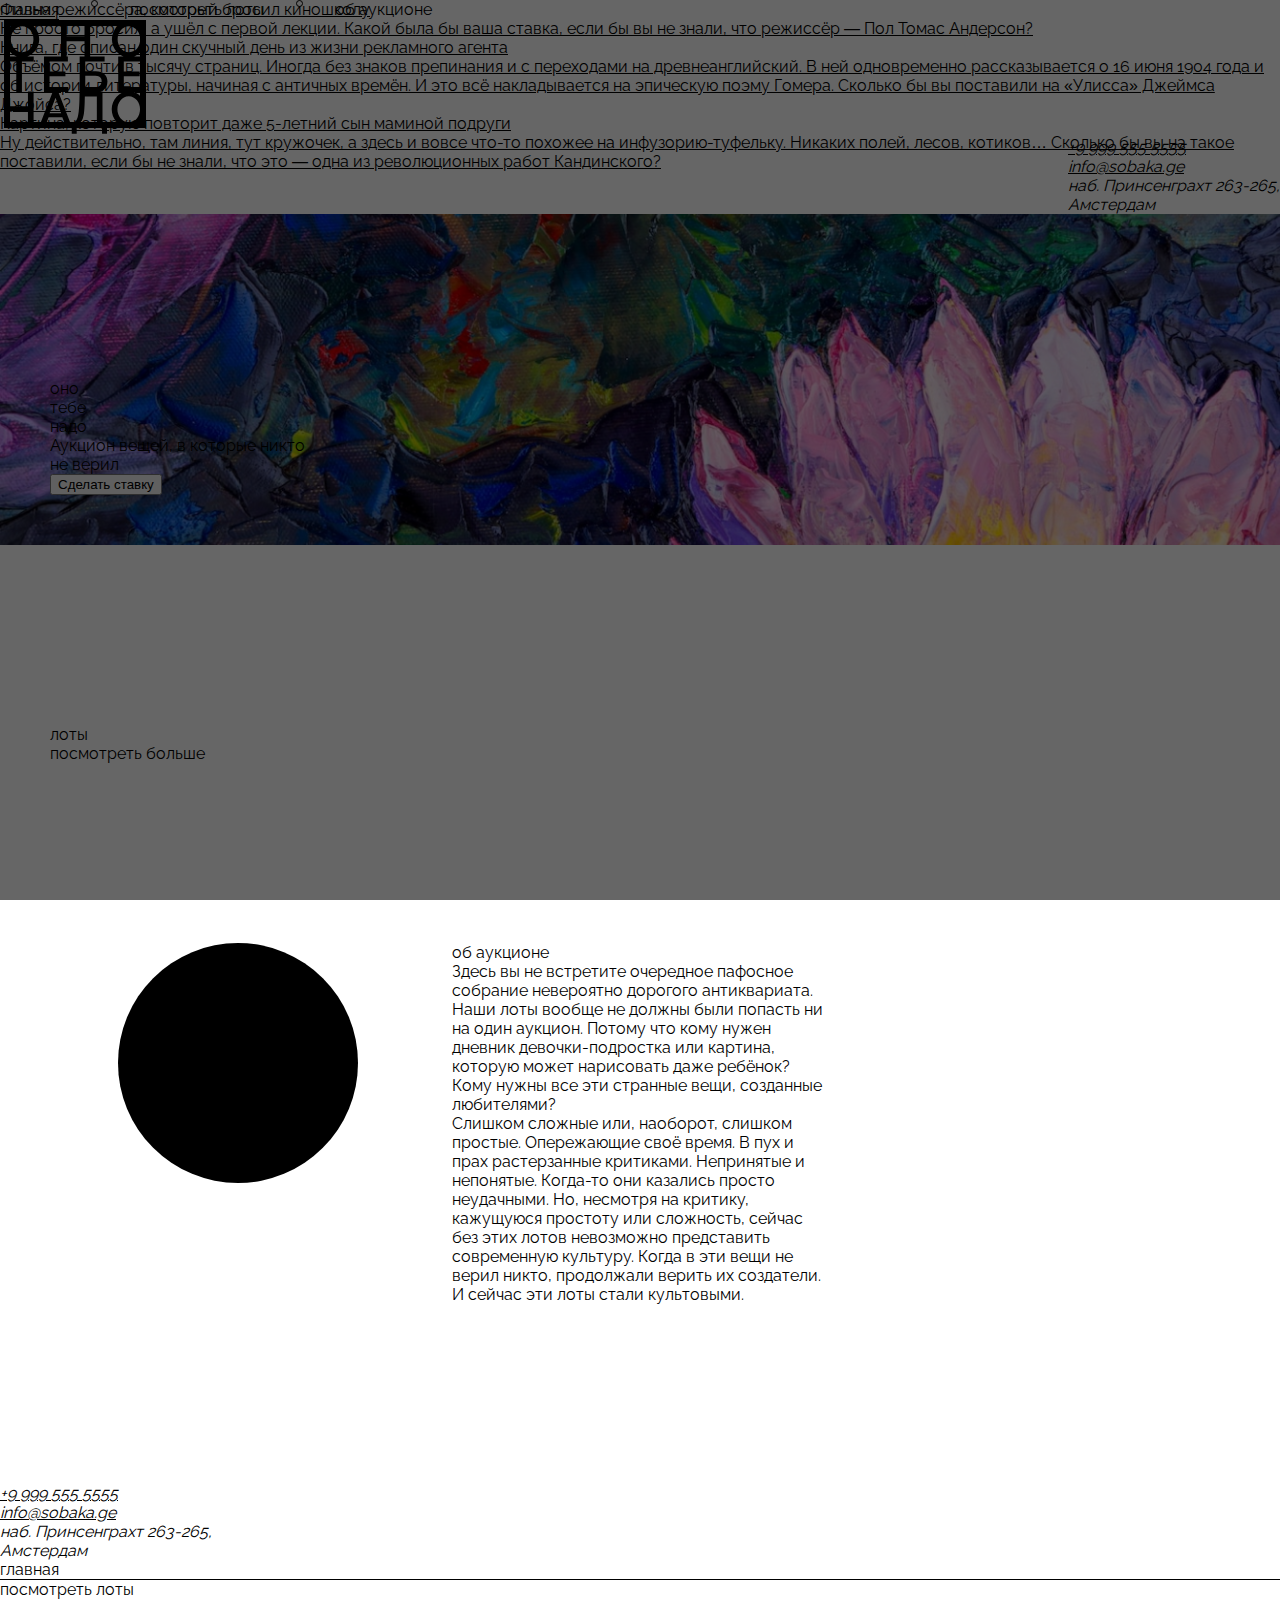
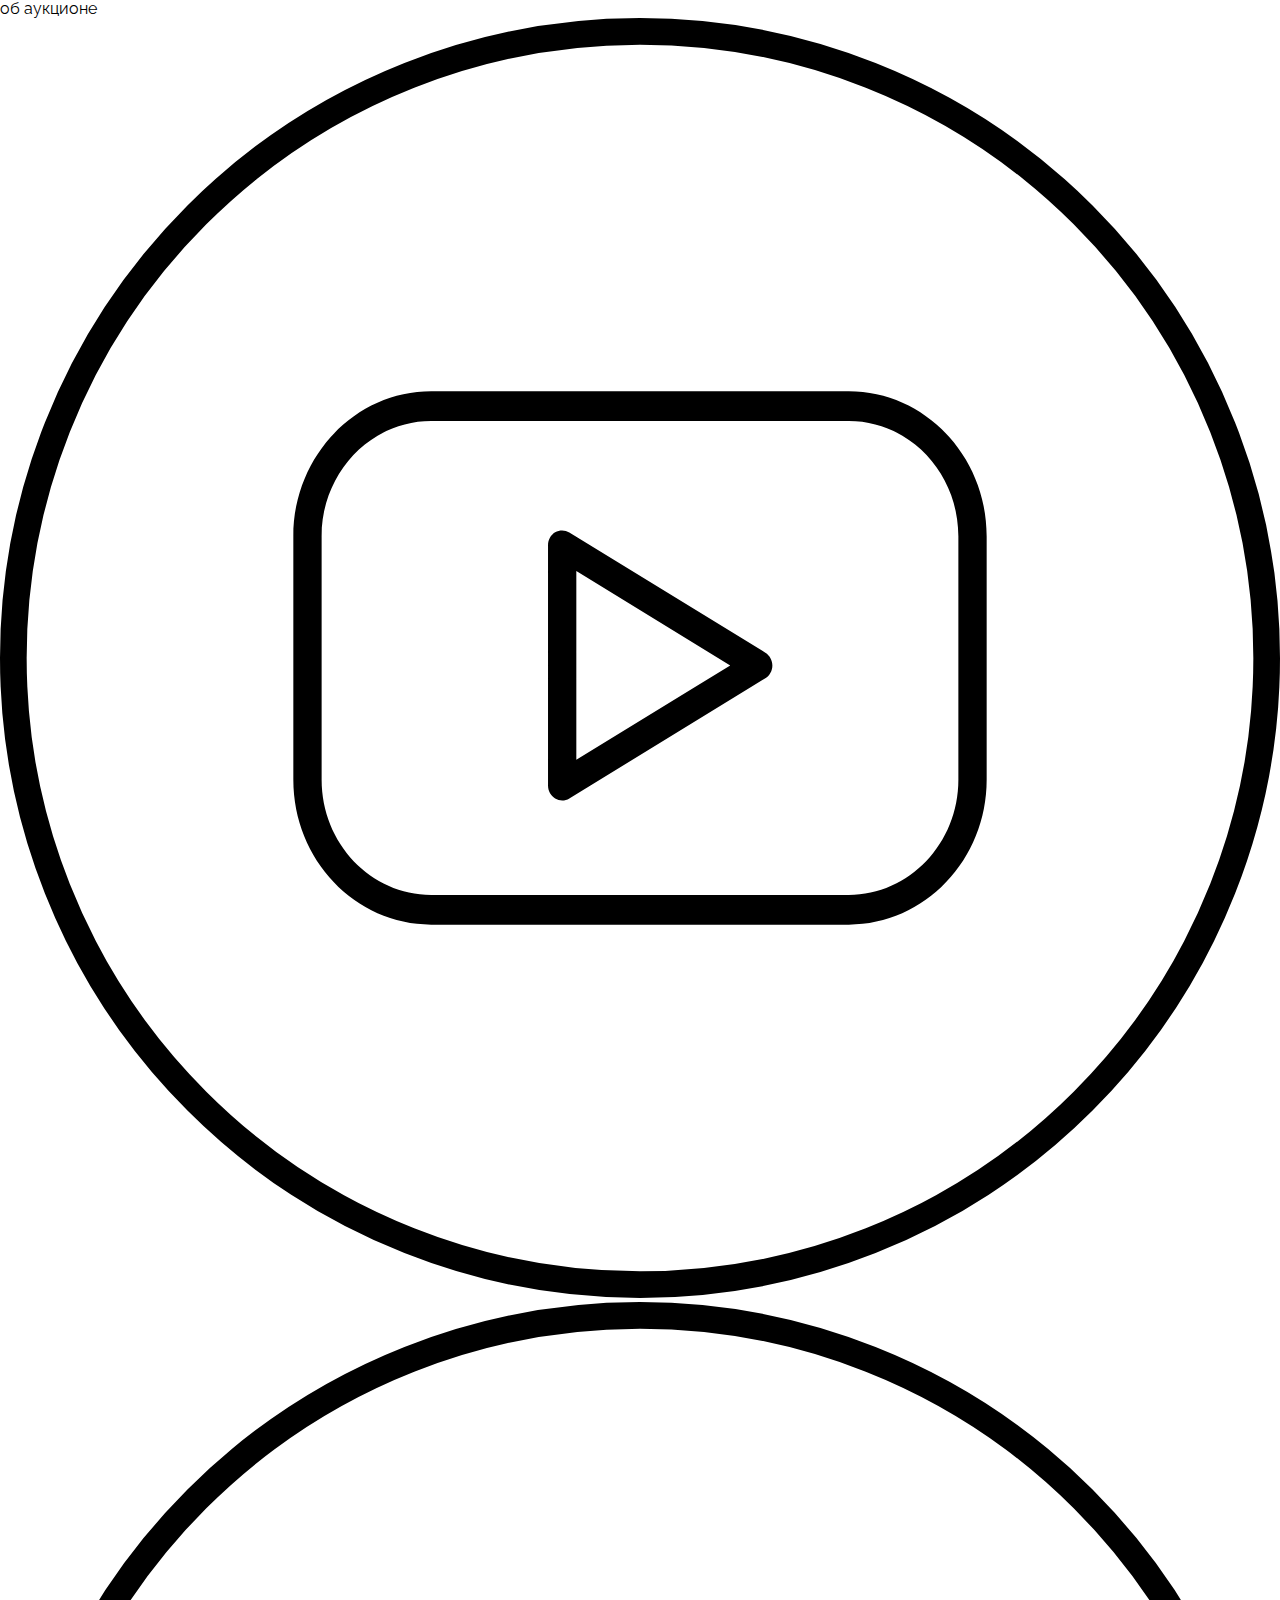
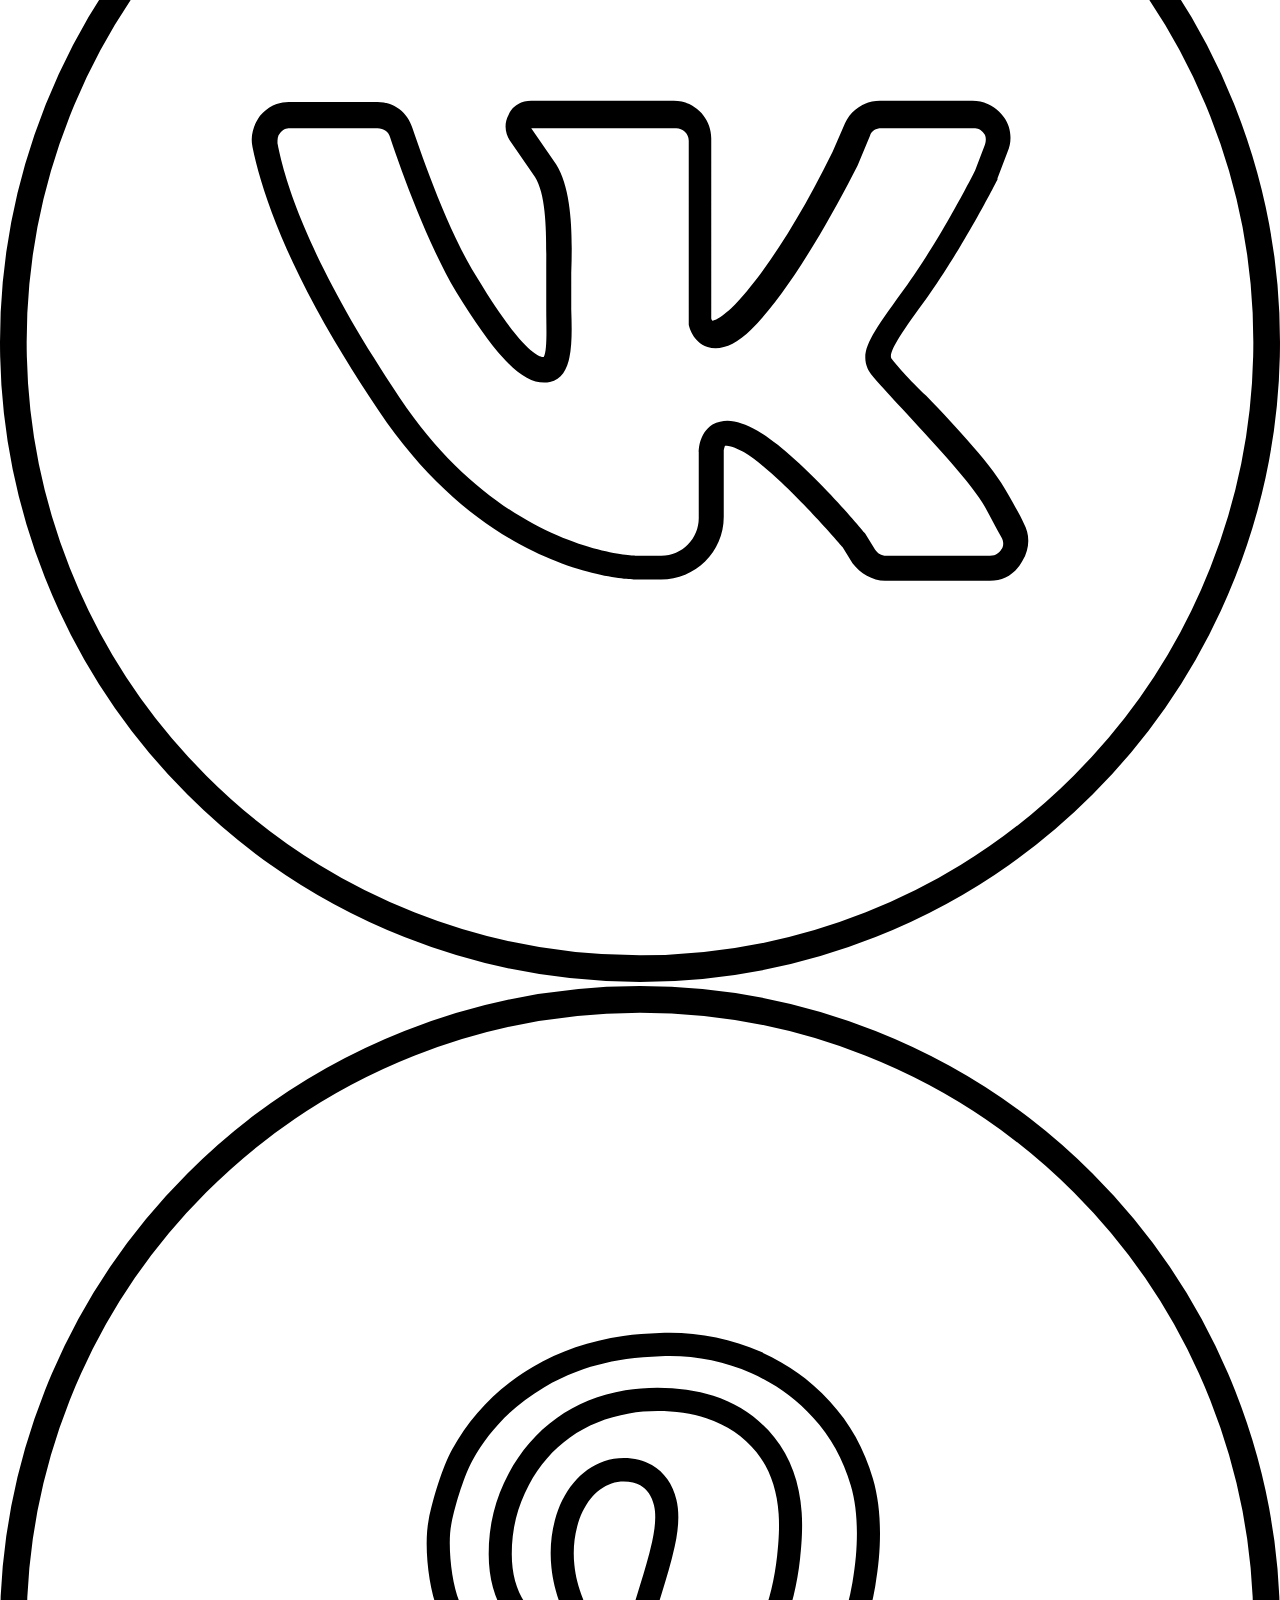
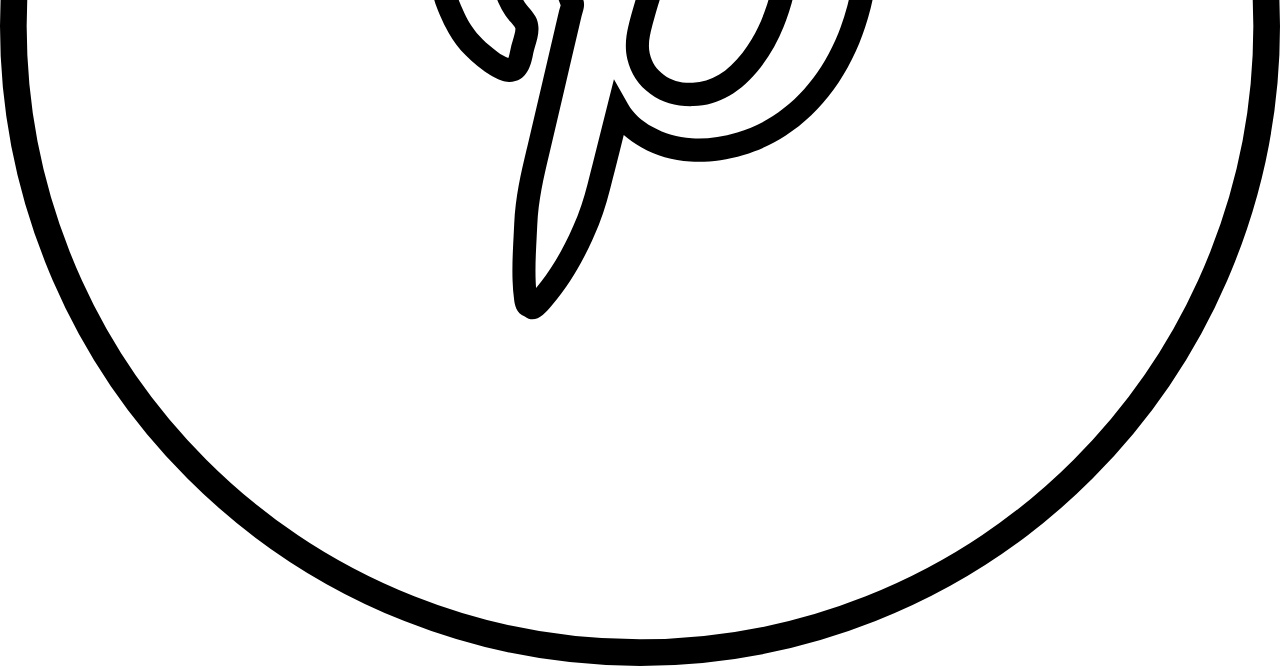
<file: index.html>
<!DOCTYPE html>
<html lang="ru">
  <head>
    <meta charset="UTF-8" />
    <meta http-equiv="X-UA-Compatible" content="IE=edge" />
    <meta name="viewport" content="width=device-width, initial-scale=1.0" />
    <link rel="stylesheet" href="/fonts/fonts.css">
    <link rel="stylesheet" href="/styles/global.css">
    <link rel="stylesheet" href="/styles/style.css">
    <title>Оно тебе надо — аукцион вещей, в которые никто не верил</title>
  </head>
  <body>
    <header>
      <div class="header__menu">
        <div class="header__links-list">
              <div class="header__link">
                <a href="#" style="text-decoration: none; color: black">главная</a>
              </div> 
              <svg class = "tochka" xmlns="http://www.w3.org/2000/svg" width="7" height="7" viewBox="0 0 7 7" fill="none">
                <circle cx="3.5" cy="3.5" r="3" stroke="black"/>
              </svg>
              <div class="header__link_active">
                <a href="#" style="text-decoration: none; color: black">посмотреть лоты</a>
              </div>
              <svg class = "tochka" xmlns="http://www.w3.org/2000/svg" width="7" height="7" viewBox="0 0 7 7" fill="none">
                <circle cx="3.5" cy="3.5" r="3" stroke="black"/>
              </svg>
              <div class="header__link_active">
                <a href="#" style="text-decoration: none; color: black">об аукционе</a>
              </div>
        </div>
        <div class="header__logo">
          <a href="#">
            <img src="/images/logo-black.svg" alt="#">
          </a>
        </div>
        <div class="header__address">
          <address>
            <a href="#" style="color: black">+9 999 555 5555 </a><br>
            <a href="#" style="color: black">info@sobaka.ge </a><br>
            наб. Принсенграхт 263-265,<br> Амстердам
          </address>
        </div>
      </div>
    </header>
    <main>
      <div class="blackout">
        <div class="cover">
          <div class="cover__1">
            <div class="block__text1">
              <span class="text_1">о<span class="letter-spacing">н<span class="letter-spacing-initial">о</span></span>
            </div>
          </div>
          <div class="cover__2">
            <div class="block__text2">
              <span class="text_2">те<span class="letter-spacing">б<span class="letter-spacing-initial">е</span></span></span>
            </div>
          </div>
          <div class="cover__3">
            <div class="block__text3">
              <span class="letter-spacing_nado">н<span class="letter-spacing_ad">ад</span><span class="text_o">о</span></span>
            </div>
          </div>
          <div class="cover__footer">
            <div class="cover__footer-text">
              Аукцион вещей, в которые никто <div class="word-space">не верил</div>
            </div>
            <button class="bet__button">Сделать ставку</button>
          </div>
        </div>
      </div>
    </main>
    <div class="lots">
      <div class="lots-title">лоты</div>
      <div class="overlay">
        <a class="overlay-lot1" href="#1">
          <div class="blackout-1">
            <div class="card-title-1">
              Фильм режиссёра, который бросил киношколу
            </div>
            <div class="card-text-1">
              Не просто бросил, а ушёл с первой лекции. 
              Какой была бы ваша ставка, если бы вы не знали, 
              что режиссёр — Пол Томас Андерсон?
            </div>
          </div>
        </a>
        <a class="overlay-lot2" href="#2">
          <div class="blackout-1">
            <div class="card-title-2">
              Книга, где описан один скучный день из жизни рекламного агента
            </div>
            <div class="card-text-2">
              Объёмом почти в тысячу страниц. 
              Иногда без знаков препинания и с переходами на 
              древнеанглийский. В ней одновременно рассказывается о 
              16 июня 1904 года и об истории литературы, начиная с 
              античных времён. И это всё накладывается на эпическую 
              поэму Гомера. Сколько бы вы поставили на «Улисса» 
              Джеймса Джойса?
            </div>
          </div>
        </a>
        <a class="overlay-lot3" href="#3">
          <div class="blackout-1">
            <div class="card-title-3">
              Картина, которую повторит даже 5-летний сын маминой подруги
            </div>
            <div class="card-text-3">
              Ну действительно, там линия, тут кружочек, 
              а здесь и вовсе что-то похожее на инфузорию-туфельку. 
              Никаких полей, лесов, котиков… Сколько бы вы на такое 
              поставили, если бы не знали, что это — одна из 
              революционных работ Кандинского?
            </div>
          </div>
        </a>
      </div>
      <a class="lots-footer" style="text-decoration: none;" href="#">посмотреть больше</a>
    </div>
    <div class="about">
      <div class="about__column1">
        <div class="about__logo-ellipse">
          <div class="about__logo"></div>
        </div>
      </div>
      <div class="about__column2">
        <div class="about__column">
          <div class="about__column2-title">
            об аукционе
          </div>
          <p class="about__column2-text">
            Здесь вы не встретите очередное пафосное 
            собрание невероятно дорогого антиквариата. 
            Наши лоты вообще не должны были попасть ни на 
            один аукцион. Потому что кому нужен дневник 
            девочки-подростка или картина, которую может 
            нарисовать даже ребёнок? Кому нужны все эти 
            странные вещи, созданные любителями?
          </p>
          <p class="about__column2-text2">
            Слишком сложные или, наоборот, слишком простые. 
            Опережающие своё время. В пух и прах растерзанные 
            критиками. Непринятые и непонятые. Когда-то они 
            казались просто неудачными. Но, несмотря на 
            критику, кажущуюся простоту или сложность, 
            сейчас без этих лотов невозможно представить 
            современную культуру. Когда в эти вещи не верил 
            никто, продолжали верить их создатели. И сейчас 
            эти лоты стали культовыми. 
          </p>
        </div>
      </div>
    </div>
    <footer>
      <address>
        <a href="#" style="color: black">+9 999 555 5555 </a><br>
        <a href="#" style="color: black">info@sobaka.ge </a><br>
        наб. Принсенграхт 263-265,<br> Амстердам
      </address>
      <div class="header__links-list-footer">
        <div class="header__link">
          <a href="#" style="text-decoration: none; color: black">главная</a>
        </div> 
        <div class="header__link_active">
          <a href="#" style="text-decoration: none; color: black">посмотреть лоты</a>
        </div>
        <div class="header__link_active">
          <a href="#" style="text-decoration: none; color: black">об аукционе</a>
        </div>
      </div>
        <div class="social">
          <a href="#youtube" class="social">
            <img src="/images/yt.svg" alt="">
          </a>
          <a href="#vk" class="social">
            <img src="/images/vk.svg" alt="">
          </a>
          <a href="#pintrest" class="social">
            <img src="/images/pinterest.svg" alt="">
          </a>
        </div>
    </footer>
  </body>
</html>
</file>
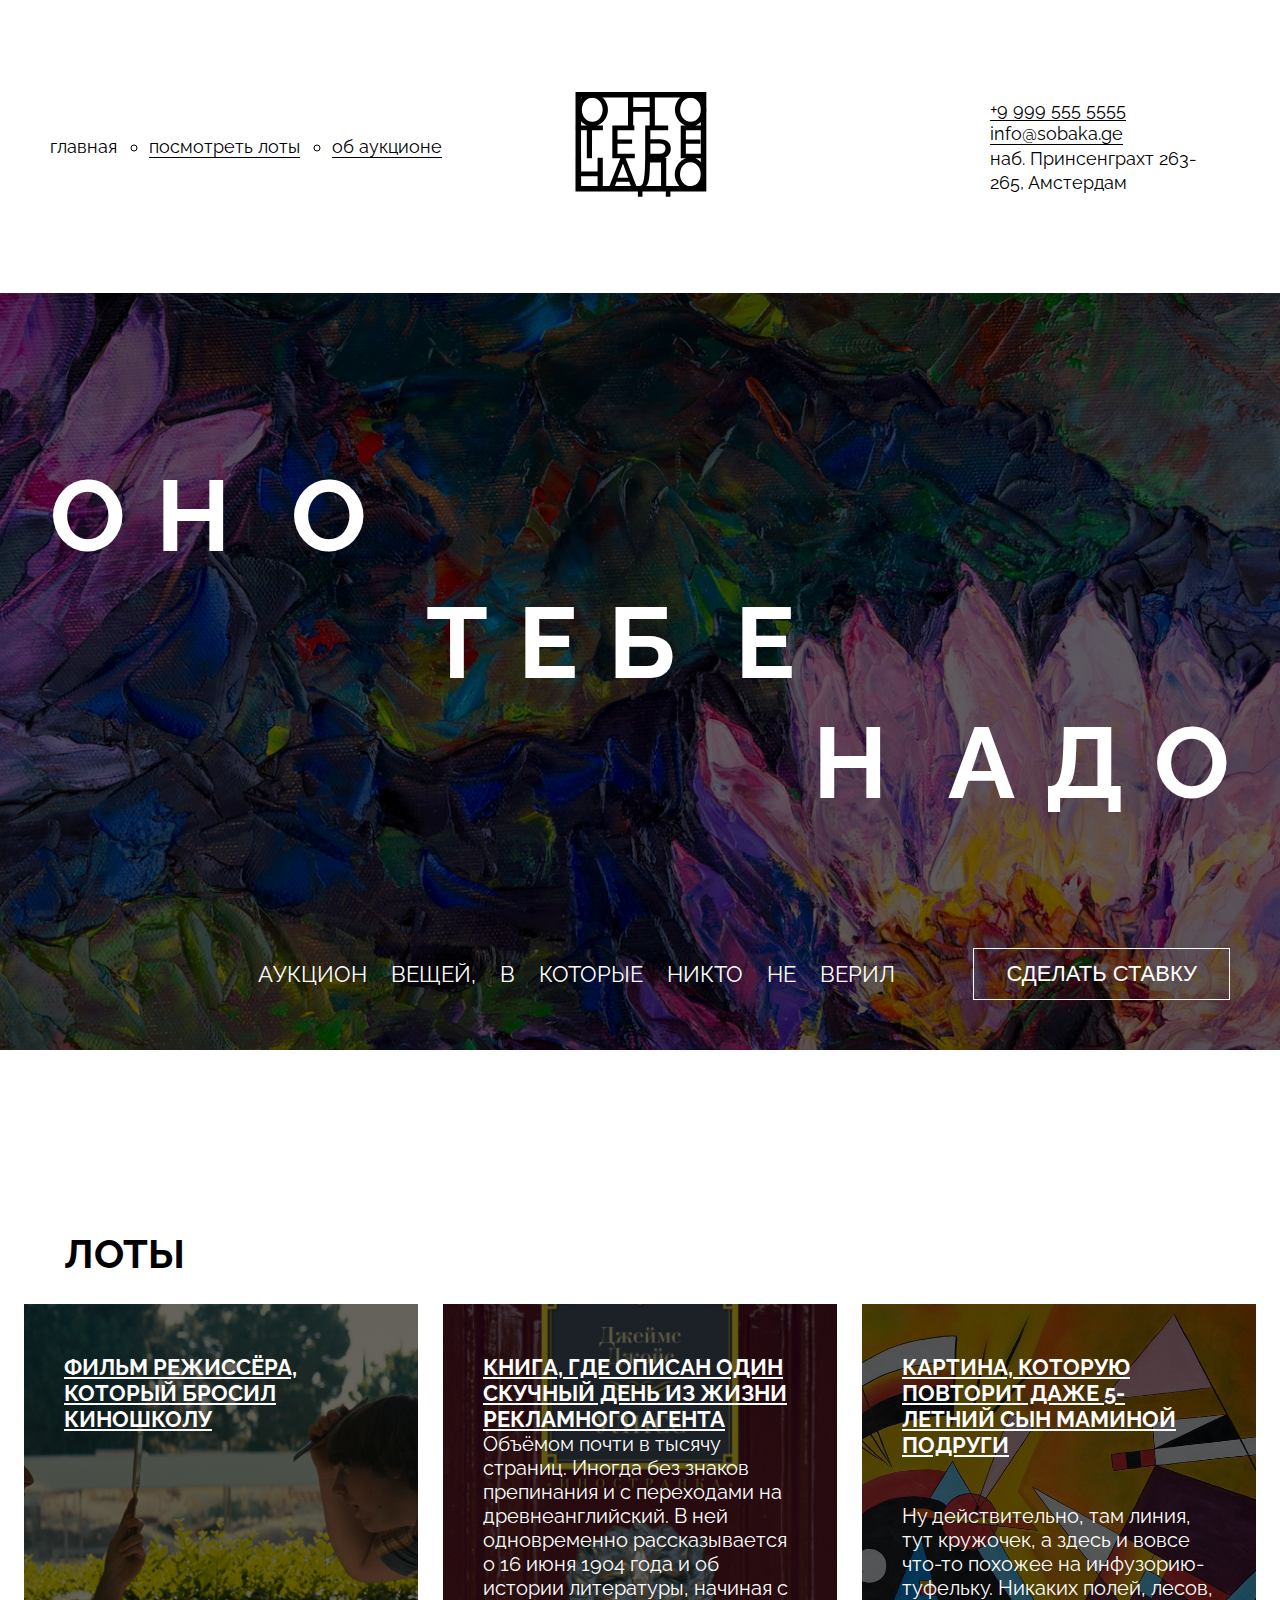
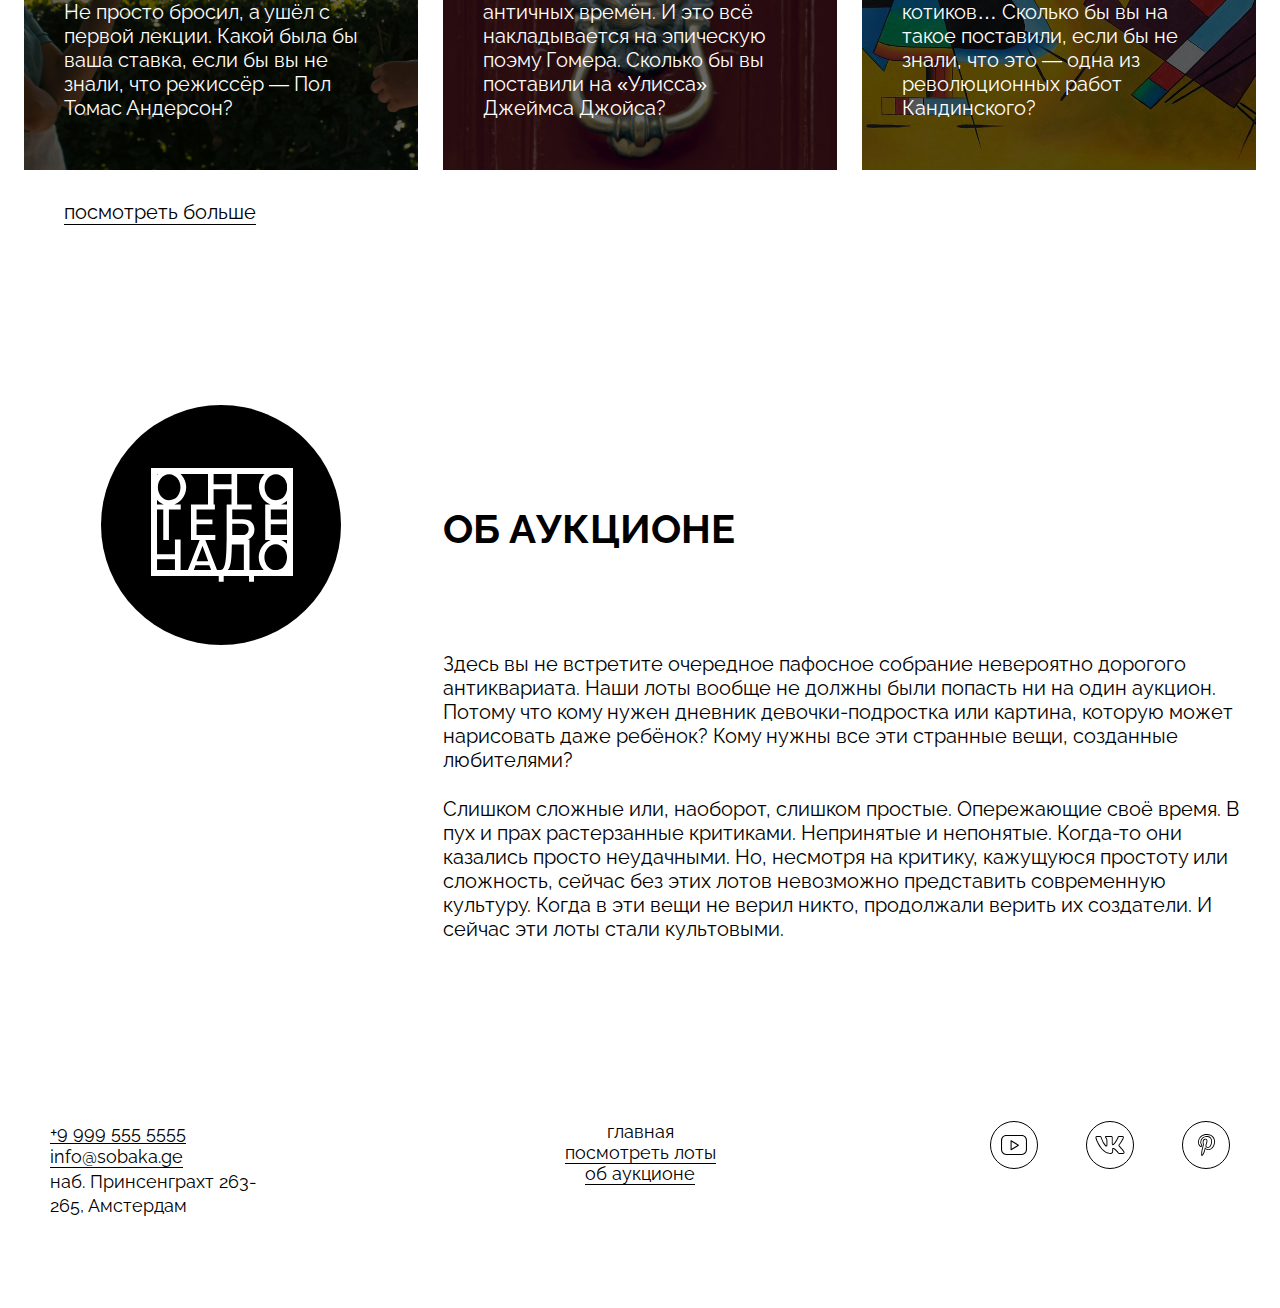
<file: hometask-02-v2/index.html>
<!DOCTYPE html>
<html lang="ru">
  <head>
    <meta charset="UTF-8" />
    <meta http-equiv="X-UA-Compatible" content="IE=edge" />
    <meta name="viewport" content="width=device-width, initial-scale=1.0" />
    <title>Оно тебе надо — аукцион вещей, в которые никто не верил</title>
    <link rel="stylesheet" href="./fonts/fonts.css" />
    <link rel="stylesheet" href="./styles/global.css" />
    <link rel="stylesheet" href="./styles/style.css" />
  </head>
  <body>
    <header class="header">
      <nav class="header__menu">
        <ul class="header__links-list">
          <!-- Ввожу модификатор для первого элемента, потому что студенты не умеют в псевдоклассы -->
          <li class="header__links-list-item header__links-list-item_no-bullit">
            <a class="header__link header__link_active">главная</a>
          </li>
          <li class="header__links-list-item">
            <a class="header__link" href="#0">посмотреть лоты</a>
          </li>
          <li class="header__links-list-item">
            <a class="header__link" href="#0">об аукционе</a>
          </li>
        </ul>
      </nav>
      <a class="header__logo">
        <img
          class="header__logo-image"
          src="./images/logo-black.svg"
          alt="Логотип аукциона"
          width="148"
          height="105"
        />
      </a>
      <address class="address header__address">
        <!-- Тут br, кажется это один из как раз нормальных случаев использования — в монолитном адресе. В противном случае придется сложнее с border-bottom и шириной блочного элемента -->
        <a href="tel:+99995555555">+9 999 555 5555</a><br />
        <a href="mailto:info@sobaka.ge">info@sobaka.ge</a>
        <p>наб. Принсенграхт 263-265, Амстердам</p>
      </address>
    </header>
    <main>
      <section class="cover">
        <!-- Добавляю обёртку, потому что они еще не умеют в псевдоэлементы, чтобы сделать оверлей,
        но это круто – уже тут начать мыслить оверлеем. В рекомендациях подметим этот момент,
        что тут ментальная модель должна посопротивляться от путого дива -->
        <div class="overlay"></div>
        <h1 class="cover__title">
          О<span class="letter-spacing-extended">но</span>
          <span class="aligned-text aligned-text_center"
            >те<span class="letter-spacing-extended">бе</span></span
          >
          <span class="aligned-text aligned-text_right"
            ><span class="letter-spacing-extended">н</span>ад<span
              class="no-letter-spacing"
              >о</span
            ></span
          >
        </h1>
        <div class="cover__description">
          <p class="cover__description-text">
            Аукцион вещей, в которые никто не верил
          </p>
          <button class="bet-button">Сделать ставку</button>
        </div>
      </section>
      <section class="lots">
        <h2 class="lots__heading">Лоты</h2>
        <ul class="lots__cards-list">
          <li class="lots__card-list-item">
            <a href="#0" class="card-link">
              <article class="card card_type_film">
                <div class="overlay"></div>
                <h3 class="card__title">
                  Фильм режиссёра, который бросил киношколу
                </h3>
                <div class="card__text">
                  <p>
                    Не просто бросил, а ушёл с первой лекции. Какой была бы ваша
                    ставка, если бы вы не знали, что режиссёр — Пол Томас
                    Андерсон?
                  </p>
                </div>
              </article>
            </a>
          </li>
          <li class="lots__card-list-item">
            <a href="#0" class="card-link">
              <article class="card card_type_book">
                <div class="overlay"></div>
                <h3 class="card__title">
                  Книга, где описан один скучный день из жизни рекламного агента
                </h3>
                <div class="card__text">
                  <p>
                    Объёмом почти в тысячу страниц. Иногда без знаков препинания
                    и с переходами на древнеанглийский. В ней одновременно
                    рассказывается о 16 июня 1904 года и об истории литературы,
                    начиная с античных времён. И это всё накладывается на
                    эпическую поэму Гомера. Сколько бы вы поставили на «Улисса»
                    Джеймса Джойса?
                  </p>
                </div>
              </article>
            </a>
          </li>
          <li class="lots__card-list-item">
            <a href="#0" class="card-link">
              <article class="card card_type_picture">
                <div class="overlay"></div>
                <h3 class="card__title">
                  Картина, которую повторит даже 5-летний сын маминой подруги
                </h3>
                <div class="card__text">
                  <p>
                    Ну действительно, там линия, тут кружочек, а здесь и вовсе
                    что-то похожее на инфузорию-туфельку. Никаких полей, лесов,
                    котиков… Сколько бы вы на такое поставили, если бы не знали,
                    что это — одна из революционных работ Кандинского?
                  </p>
                </div>
              </article>
            </a>
          </li>
        </ul>
        <a href="#0" class="lots__look-more-link">посмотреть больше</a>
      </section>
      <section class="about">
        <div class="about__column">
          <div class="about__logo">
            <img
              class="about__logo-image"
              src="./images/logo-white.svg"
              alt="Белый логотип аукциона поверх чёрного круга"
            />
          </div>
        </div>
        <div class="about__column about__column_size_large">
          <h2 class="about__title">Об аукционе</h2>
          <div class="about__text">
            <p>
              Здесь вы не встретите очередное пафосное собрание невероятно
              дорогого антиквариата. Наши лоты вообще не должны были попасть ни
              на один аукцион. Потому что кому нужен дневник девочки-подростка
              или картина, которую может нарисовать даже ребёнок? Кому нужны все
              эти странные вещи, созданные любителями?
            </p>
            <p>
              Слишком сложные или, наоборот, слишком простые. Опережающие своё
              время. В пух и прах растерзанные критиками. Непринятые и
              непонятые. Когда-то они казались просто неудачными. Но, несмотря
              на критику, кажущуюся простоту или сложность, сейчас без этих
              лотов невозможно представить современную культуру. Когда в эти
              вещи не верил никто, продолжали верить их создатели. И сейчас эти
              лоты стали культовыми.
            </p>
          </div>
        </div>
      </section>
    </main>
    <footer class="footer">
      <address class="address">
        <!-- Тут br, кажется это один из как раз нормальных случаев использования — в монолитном адресе. В противном случае придется сложнее с border-bottom и шириной блочного элемента -->
        <a href="tel:+99995555555">+9 999 555 5555</a><br />
        <a href="mailto:info@sobaka.ge">info@sobaka.ge</a>
        <p>наб. Принсенграхт 263-265, Амстердам</p>
      </address>
      <nav class="footer__menu">
        <ul class="footer__menu-list">
          <li class="footer__menu-list-item">
            <a class="footer__menu-link footer__menu-link_active">главная</a>
          </li>
          <li class="footer__menu-list-item">
            <a class="footer__menu-link" href="#0">посмотреть&nbsp;лоты</a>
          </li>
          <li class="footer__menu-list-item">
            <a class="footer__menu-link" href="#0">об&nbsp;аукционе</a>
          </li>
        </ul>
      </nav>
      <ul class="footer__social-list">
        <li class="footer__social-list-item">
          <a href="#0" class="footer__social-link"
            ><img
              class="footer__social-icon"
              src="./images/yt.svg"
              alt="иконка Youtube"
          /></a>
        </li>
        <li class="footer__social-list-item">
          <a href="#0" class="footer__social-link"
            ><img
              class="footer__social-icon"
              src="./images/vk.svg"
              alt="иконка Вконтакте"
          /></a>
        </li>
        <li class="footer__social-list-item">
          <a href="#0" class="footer__social-link"
            ><img
              class="footer__social-icon"
              src="./images/pinterest.svg"
              alt="иконка Pinterest"
          /></a>
        </li>
      </ul>
    </footer>
  </body>
</html>
</file>
<file: fonts/fonts.css>
@font-face {
  font-family: Raleway;
  src:
    url(./Raleway-Regular.woff2) format('woff2'),
    url(./Raleway-Regular.woff) format('woff');
  font-weight: normal;
  font-display: swap;
}

@font-face {
  font-family: Raleway;
  src:
    url(./Raleway-Bold.woff2) format('woff2'),
    url(./Raleway-Bold.woff) format('woff');
  font-weight: bold;
  font-display: swap;
}
</file>
<file: styles/global.css>
*,
*::before,
*::after {
  box-sizing: border-box;
}

body {
  min-width: 1100px;
  margin: 0;
  font-family: Raleway, sans-serif;
}

h1,
h2,
h3,
h4,
h5,
h6,
p,
ul,
ol,
li,
blockquote {
  margin: 0;
  padding: 0;
}

a {
  color: inherit;
}

img {
  width: 100%;
}
</file>
<file: styles/style.css>
.header {
  display: grid;
  grid-template-columns: 1fr min-content 1fr;
  align-items: center;
  padding: 92px 50px;
}

.header__links-list {
  display: flex;
  gap: 32px;
}

.header__links-list-item {
  font-size: 18px;
  list-style: circle;
}

.header__links-list-item_no-bullit {
  list-style: none;
}

.header__link {
  border-bottom: 1px solid;
  text-decoration: none;
}

.header__link_active {
  border-bottom: none;
}

.header__logo {
  width: 148px;
}

.address {
  max-width: 240px;
  font-size: 18px;
  font-style: normal;
  line-height: 1.35;
}

.header__address {
  justify-self: end;
}

.address a {
  border-bottom: 1px solid;
  text-decoration: none;
}

.cover {
  position: relative;
  padding: 165px 50px 50px;
  background-image: url(../images/cover.jpg);
  background-position: center;
  background-size: cover;
}

.overlay {
  position: absolute;
  inset: 0;
  background-color: rgb(0 0 0/0.6);
}

.cover__title {
  position: relative;
  z-index: 1;
  margin-bottom: 135px;
  color: #fff;
  font-size: 100px;
  line-height: 1.15;
  letter-spacing: 0.3em;
  text-transform: uppercase;
}

.aligned-text {
  display: block;
  margin-top: 20px;
  line-height: 1;
}

.aligned-text_center {
  text-align: center;
}

.aligned-text_right {
  text-align: right;
}

.letter-spacing-extended {
  letter-spacing: 0.6em;
}

.no-letter-spacing {
  /* пришлось внедрить отдельный класс для последней буквы. выглядит зашкварно, но можно */
  letter-spacing: initial;
}

.cover__description {
  position: relative;
  z-index: 1;
  display: flex;
  justify-content: flex-end;
  align-items: center;
  gap: 78px;
}

.cover__description-text {
  color: #fff;
  font-size: 22px;
  text-transform: uppercase;

  /* незнакомое свойство, надо дать подсказку */
  word-spacing: 18px;
}

.bet-button {
  border: 1px solid #fff;
  padding: 12px 32px;
  color: #fff;
  font-weight: normal;
  font-size: 22px;
  text-transform: uppercase;
  background-color: transparent;
}

.lots {
  padding: 180px 50px 0;
}

.lots__heading {
  margin-bottom: 27px;
  padding: 0 40px;
  font-size: 40px;
  text-transform: uppercase;
}

.lots__cards-list {
  display: flex;
  flex-wrap: wrap;
  gap: 25px;
  list-style: none;
}

.lots__card-list-item {
  flex-grow: 1;
  width: 430px;
  min-height: 450px;
}

.card-link {
  display: block;
  height: 100%;
  text-decoration: none;
}

.card {
  position: relative;
  display: flex;
  flex-direction: column;
  justify-content: space-between;
  height: 100%;
  padding: 50px 40px;
  color: #fff;
  background-color: #000;
  background-position: center;
  background-size: cover;
}

.card__title {
  z-index: 1;
  font-size: 22px;
  text-decoration: underline;
  text-transform: uppercase;
}

.card__text {
  z-index: 1;
  font-size: 20px;
}

.card_type_film {
  background-image: url(../images/card-lot-01.jpg);
}

.card_type_book {
  background-image: url(../images/card-lot-02.jpg);
}

.card_type_picture {
  background-image: url(../images/card-lot-03.jpg);
}

.lots__look-more-link {
  display: inline-block;
  margin-top: 30px;
  margin-left: 40px;
  border-bottom: 1px solid;
  color: #000;
  font-size: 20px;
  text-decoration: none;
}

.about {
  display: grid;
  grid-template-columns: repeat(3, 1fr);
  justify-content: space-between;
  gap: 25px;
  padding: 180px 50px;
}

.about__column_size_large {
  grid-column: span 2;
}

.about__logo {
  display: flex;
  justify-content: center;
  align-items: center;
  width: 240px;
  height: 240px;
  margin: auto;
  border-radius: 50%;
  background-color: #000;
}

.about__logo-image {
  width: 148px;
}

.about__title {
  margin: 100px 0;
  font-size: 40px;
  text-transform: uppercase;
}

.about__text {
  display: flex;

  /* Всё еще не умеют в псевдоклассы */
  flex-direction: column;
  gap: 25px;
  font-size: 20px;
}

.footer {
  display: grid;
  grid-template-columns: 1fr min-content 1fr;
  padding: 0 50px 90px;
}

.footer__menu-list {
  font-size: 18px;
  text-align: center;
  list-style: none;
}

.footer__menu-link {
  border-bottom: 1px solid;
  text-decoration: none;
}

.footer__menu-link_active {
  border-bottom: none;
}

.footer__social-list {
  display: flex;
  justify-self: end;
  gap: 48px;
  list-style: none;
}

.footer__social-icon {
  width: 48px;
}
</file>
<file: hometask-02-v2/fonts/fonts.css>
@font-face {
  font-family: Raleway;
  src:
    url(./Raleway-Regular.woff2) format('woff2'),
    url(./Raleway-Regular.woff) format('woff');
  font-weight: normal;
  font-display: swap;
}

@font-face {
  font-family: Raleway;
  src:
    url(./Raleway-Bold.woff2) format('woff2'),
    url(./Raleway-Bold.woff) format('woff');
  font-weight: bold;
  font-display: swap;
}
</file>
<file: hometask-02-v2/styles/global.css>
*,
*::before,
*::after {
  box-sizing: border-box;
}

body {
  min-width: 1100px;
  margin: 0;
  font-family: Raleway, sans-serif;
}

h1,
h2,
h3,
h4,
h5,
h6,
p,
ul,
ol,
li,
blockquote {
  margin: 0;
  padding: 0;
}

a {
  color: inherit;
}

img {
  width: 100%;
}
</file>
<file: hometask-02-v2/styles/style.css>
.header {
  display: grid;
  grid-template-columns: 1fr min-content 1fr;
  align-items: center;
  padding: 92px 50px;
}

.header__links-list {
  display: flex;
  gap: 32px;
}

.header__links-list-item {
  font-size: 18px;
  list-style: circle;
}

.header__links-list-item_no-bullit {
  list-style: none;
}

.header__link {
  border-bottom: 1px solid;
  text-decoration: none;
}

.header__link_active {
  border-bottom: none;
}

.header__logo {
  width: 148px;
}

.address {
  max-width: 240px;
  font-size: 18px;
  font-style: normal;
  line-height: 1.35;
}

.header__address {
  justify-self: end;
}

.address a {
  border-bottom: 1px solid;
  text-decoration: none;
}

.cover {
  position: relative;
  padding: 165px 50px 50px;
  background-image: url(../images/cover.jpg);
  background-position: center;
  background-size: cover;
}

.overlay {
  position: absolute;
  inset: 0;
  background-color: rgb(0 0 0/0.6);
}

.cover__title {
  position: relative;
  z-index: 1;
  margin-bottom: 135px;
  color: #fff;
  font-size: 100px;
  line-height: 1.15;
  letter-spacing: 0.3em;
  text-transform: uppercase;
}

.aligned-text {
  display: block;
  margin-top: 20px;
  line-height: 1;
}

.aligned-text_center {
  text-align: center;
}

.aligned-text_right {
  text-align: right;
}

.letter-spacing-extended {
  letter-spacing: 0.6em;
}

.no-letter-spacing {
  /* пришлось внедрить отдельный класс для последней буквы. выглядит зашкварно, но можно */
  letter-spacing: initial;
}

.cover__description {
  position: relative;
  z-index: 1;
  display: flex;
  justify-content: flex-end;
  align-items: center;
  gap: 78px;
}

.cover__description-text {
  color: #fff;
  font-size: 22px;
  text-transform: uppercase;

  /* незнакомое свойство, надо дать подсказку */
  word-spacing: 18px;
}

.bet-button {
  border: 1px solid #fff;
  padding: 12px 32px;
  color: #fff;
  font-weight: normal;
  font-size: 22px;
  text-transform: uppercase;
  background-color: transparent;
}

.lots {
  padding: 180px 24px 0;
}

.lots__heading {
  margin-bottom: 27px;
  padding: 0 40px;
  font-size: 40px;
  text-transform: uppercase;
}

.lots__cards-list {
  display: flex;
  flex-wrap: wrap;
  gap: 25px;
  list-style: none;
}

.lots__card-list-item {
  flex-grow: 1;
  width: 334px;
  min-height: 450px;
}

.card-link {
  display: block;
  height: 100%;
  text-decoration: none;
}

.card {
  position: relative;
  display: flex;
  flex-direction: column;
  justify-content: space-between;
  height: 100%;
  padding: 50px 40px;
  color: #fff;
  background-color: #000;
  background-position: center;
  background-size: cover;
}

.card__title {
  z-index: 1;
  font-size: 22px;
  text-decoration: underline;
  text-transform: uppercase;
}

.card__text {
  z-index: 1;
  font-size: 20px;
}

.card_type_film {
  background-image: url(../images/card-lot-01.jpg);
}

.card_type_book {
  background-image: url(../images/card-lot-02.jpg);
}

.card_type_picture {
  background-image: url(../images/card-lot-03.jpg);
}

.lots__look-more-link {
  display: inline-block;
  margin-top: 30px;
  margin-left: 40px;
  border-bottom: 1px solid;
  color: #000;
  font-size: 20px;
  text-decoration: none;
}

.about {
  display: grid;
  grid-template-columns: repeat(3, 1fr);
  justify-content: space-between;
  gap: 25px;
  padding: 180px 24px;
}

.about__column_size_large {
  grid-column: span 2;
}

.about__logo {
  display: flex;
  justify-content: center;
  align-items: center;
  width: 240px;
  height: 240px;
  margin: auto;
  border-radius: 50%;
  background-color: #000;
}

.about__logo-image {
  width: 148px;
}

.about__title {
  margin: 100px 0;
  font-size: 40px;
  text-transform: uppercase;
}

.about__text {
  display: flex;

  /* Всё еще не умеют в псевдоклассы */
  flex-direction: column;
  gap: 25px;
  font-size: 20px;
}

.footer {
  display: grid;
  grid-template-columns: 1fr min-content 1fr;
  padding: 0 50px 90px;
}

.footer__menu-list {
  font-size: 18px;
  text-align: center;
  list-style: none;
}

.footer__menu-link {
  border-bottom: 1px solid;
  text-decoration: none;
}

.footer__menu-link_active {
  border-bottom: none;
}

.footer__social-list {
  display: flex;
  justify-self: end;
  gap: 48px;
  list-style: none;
}

.footer__social-icon {
  width: 48px;
}
</file>
